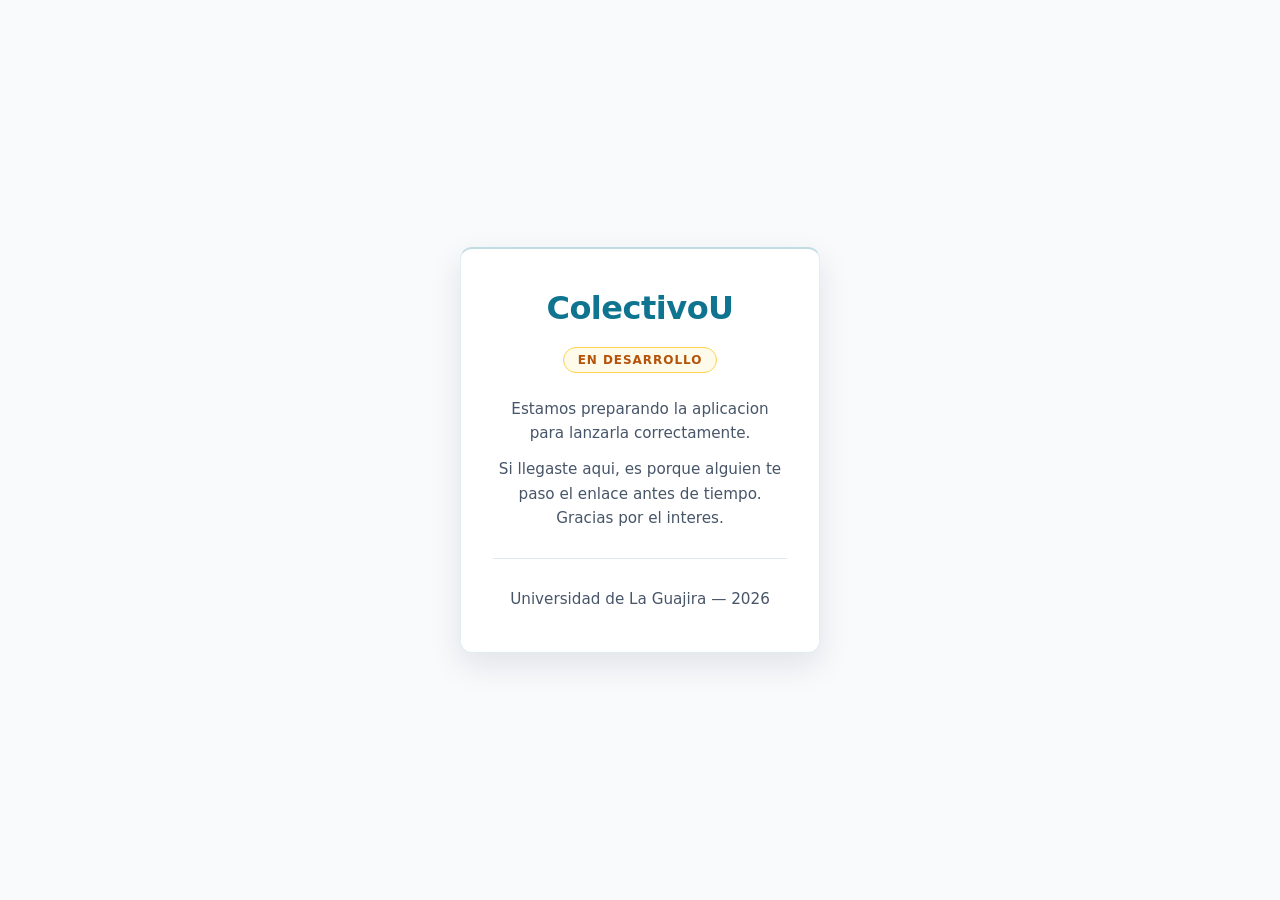
<file: static/index.html>
<!DOCTYPE html>
<html lang="es">
<head>
  <meta charset="UTF-8" />
  <meta name="viewport" content="width=device-width, initial-scale=1.0" />
  <meta name="theme-color" content="#0e7490" />
  <title>ColectivoU</title>
  <style>
    * { margin: 0; padding: 0; box-sizing: border-box; }

    body {
      font-family: 'Segoe UI', system-ui, sans-serif;
      background: #f8fafc;
      color: #0f172a;
      height: 100vh;
      display: flex;
      align-items: center;
      justify-content: center;
    }

    .card {
      background: #fff;
      border: 1px solid rgba(14, 116, 144, 0.12);
      border-top: 2px solid rgba(14, 116, 144, 0.25);
      border-radius: 12px;
      padding: 2.5rem 2rem;
      max-width: 360px;
      width: 90%;
      text-align: center;
      box-shadow: 0 12px 32px rgba(15, 23, 42, 0.1);
    }

    .card h1 {
      font-size: 2rem;
      font-weight: 800;
      color: #0e7490;
      letter-spacing: -0.5px;
      margin-bottom: 1.25rem;
    }

    .badge {
      display: inline-block;
      background: #fffbeb;
      color: #b45309;
      font-size: 0.75rem;
      font-weight: 600;
      letter-spacing: 0.08em;
      text-transform: uppercase;
      padding: 0.3rem 0.85rem;
      border-radius: 2rem;
      border: 1px solid #fcd34d;
      margin-bottom: 1.5rem;
    }

    .card p {
      color: #475569;
      font-size: 0.95rem;
      line-height: 1.6;
    }

    .card p + p {
      margin-top: 0.75rem;
    }

    .divider {
      border: none;
      border-top: 1px solid #e2e8f0;
      margin: 1.75rem 0;
    }

    .footer {
      font-size: 0.8rem;
      color: #94a3b8;
    }
  </style>
</head>
<body>
  <div class="card">
    <h1>ColectivoU</h1>
    <span class="badge">En desarrollo</span>
    <p>Estamos preparando la aplicacion para lanzarla correctamente.</p>
    <p>Si llegaste aqui, es porque alguien te paso el enlace antes de tiempo. Gracias por el interes.</p>
    <hr class="divider" />
    <p class="footer">Universidad de La Guajira — 2026</p>
  </div>
</body>
</html>
</file>
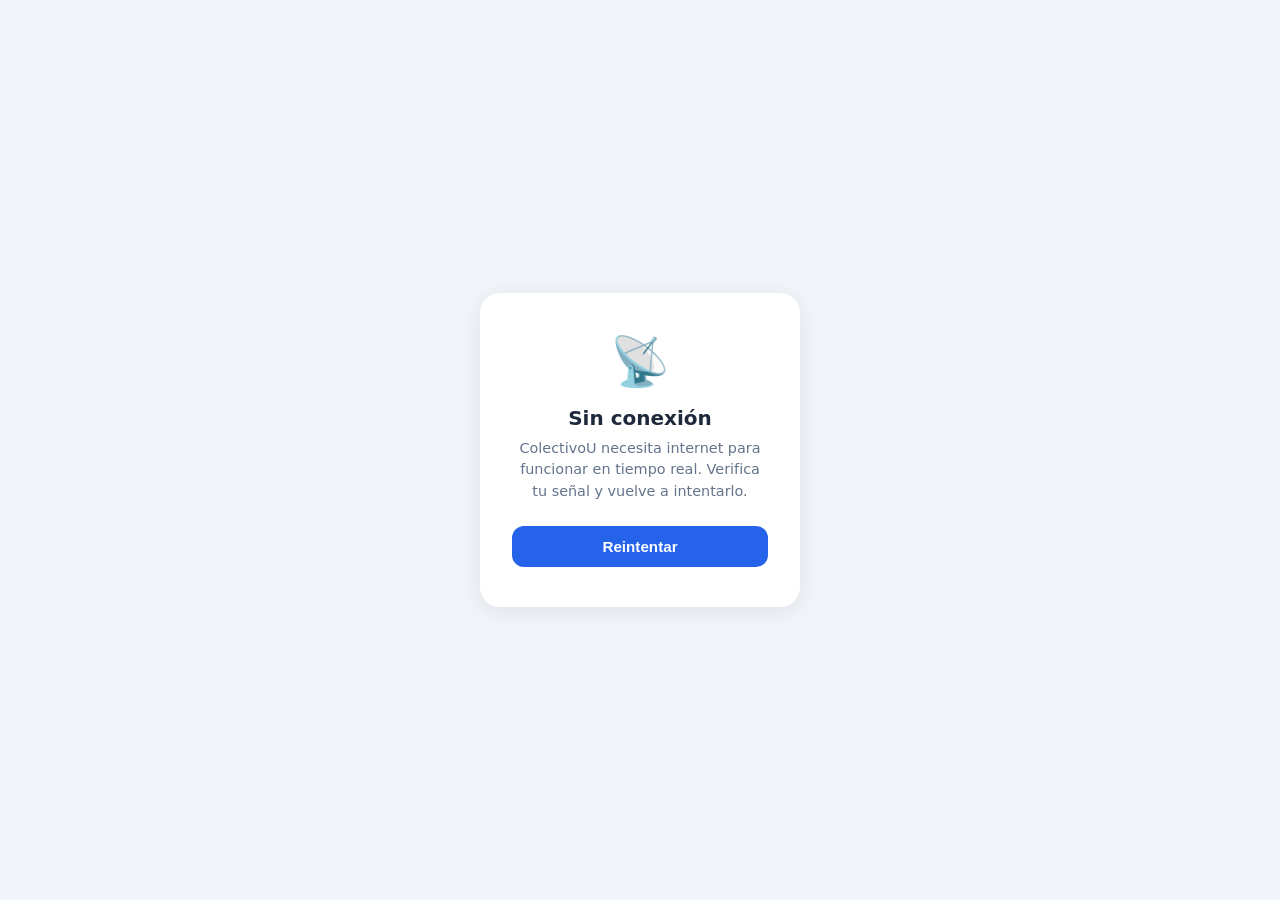
<file: static/offline.html>
<!DOCTYPE html>
<html lang="es">
<head>
  <meta charset="UTF-8" />
  <meta name="viewport" content="width=device-width, initial-scale=1.0" />
  <title>Sin conexión — ColectivoU</title>
  <style>
    *, *::before, *::after { margin: 0; padding: 0; box-sizing: border-box; }
    body {
      font-family: 'Segoe UI', system-ui, sans-serif;
      background: #f1f5f9;
      color: #1e293b;
      height: 100vh;
      display: flex;
      align-items: center;
      justify-content: center;
      text-align: center;
      padding: 2rem;
    }
    .card {
      background: #fff;
      border-radius: 1.25rem;
      padding: 2.5rem 2rem;
      max-width: 320px;
      box-shadow: 0 4px 24px rgba(0,0,0,0.08);
    }
    .icon { font-size: 3rem; margin-bottom: 1rem; }
    h1 { font-size: 1.25rem; font-weight: 700; margin-bottom: 0.5rem; color: #1e293b; }
    p { color: #64748b; font-size: 0.9rem; line-height: 1.5; margin-bottom: 1.5rem; }
    button {
      background: #2563eb;
      color: #fff;
      border: none;
      border-radius: 0.75rem;
      padding: 0.75rem 1.5rem;
      font-size: 0.95rem;
      font-weight: 600;
      cursor: pointer;
      width: 100%;
    }
    button:active { opacity: 0.85; }
  </style>
</head>
<body>
  <div class="card">
    <div class="icon">📡</div>
    <h1>Sin conexión</h1>
    <p>ColectivoU necesita internet para funcionar en tiempo real. Verifica tu señal y vuelve a intentarlo.</p>
    <button onclick="location.reload()">Reintentar</button>
  </div>
</body>
</html>
</file>
